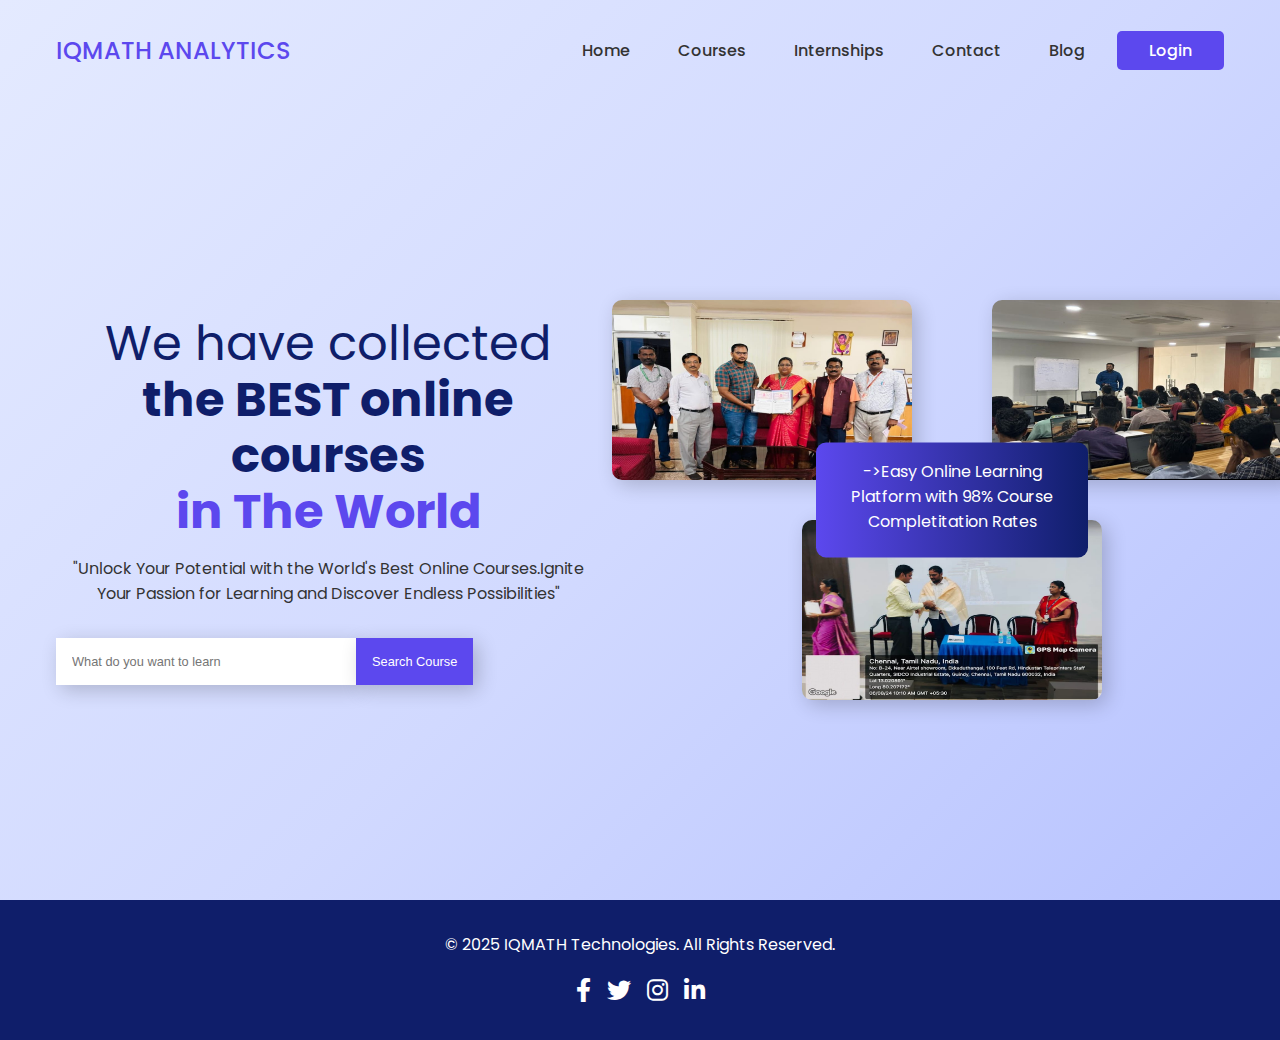
<file: index.html>
<!DOCTYPE html>
<html lang="en">
  <head>
    <link
  href="https://cdnjs.cloudflare.com/ajax/libs/font-awesome/6.0.0-beta3/css/all.min.css"
  rel="stylesheet"
/>

    <meta charset="UTF-8" />
    <meta http-equiv="X-UA-Compatible" content="IE=edge" />
    <meta name="viewport" content="width=device-width, initial-scale=1.0" />
    <link rel="stylesheet" href="style.css" />
    <title>IQMATH</title>
  </head>
  <body>
    <nav>
      <div class="nav__logo"><a href="#">IQMATH ANALYTICS</a></div>
      <ul class="nav__links">
        <li class="link"><a href="#">Home</a></li>
        <li class="link"><a href="course.html">Courses</a></li>
        <li class="link"><a href="internship.html">Internships</a></li>
        <li class="link"><a href="contact.html">Contact</a></li>
        <li class="link"><a href="blog.html">Blog</a></li>
        <li class="link"><a href="login.html" class="nav__btn">Login</a></li>
      </ul>
    </nav>
    <section class="container">
      <div class="content__container">
        <h1>
          We have collected<br />
          <span class="heading__1">the BEST online courses</span><br />
          <span class="heading__2">in The World</span>
        </h1>
        <p>
          "Unlock Your Potential with the World's Best Online Courses.Ignite Your Passion for Learning and Discover Endless Possibilities"
        </p>
        <form>
          <input type="text" placeholder="What do you want to learn" />
          <button type="submit">Search Course</button>
        </form>
      </div>
      <div class="image__container">
        <img src="bg.jpg.jpeg" alt="Image 1" class="image__top-left" />
        <img src="bg2.jpeg" alt="Image 2" class="image__top-right" />
        <img src="img3.jpeg" alt="Image 3" class="image__bottom" />

        <div class="image__content">
          <ul>
            <li>->Easy Online Learning Platform with 98% Course Completitation Rates</li>
          </ul>
        </div>
      </div>
    </section>

    <footer>
      <div class="footer__container">
        <p>&copy; 2025 IQMATH Technologies. All Rights Reserved.</p>
        <div class="footer__socials">
          <a href="https://facebook.com" target="_blank" aria-label="Facebook">
            <i class="fab fa-facebook-f"></i>
          </a>
          <a href="https://twitter.com" target="_blank" aria-label="Twitter">
            <i class="fab fa-twitter"></i>
          </a>
          <a href="https://instagram.com" target="_blank" aria-label="Instagram">
            <i class="fab fa-instagram"></i>
          </a>
          <a href="https://linkedin.com" target="_blank" aria-label="LinkedIn">
            <i class="fab fa-linkedin-in"></i>
          </a>
        </div>
      </div>
    </footer>
    
  </body>
</html>
</file>
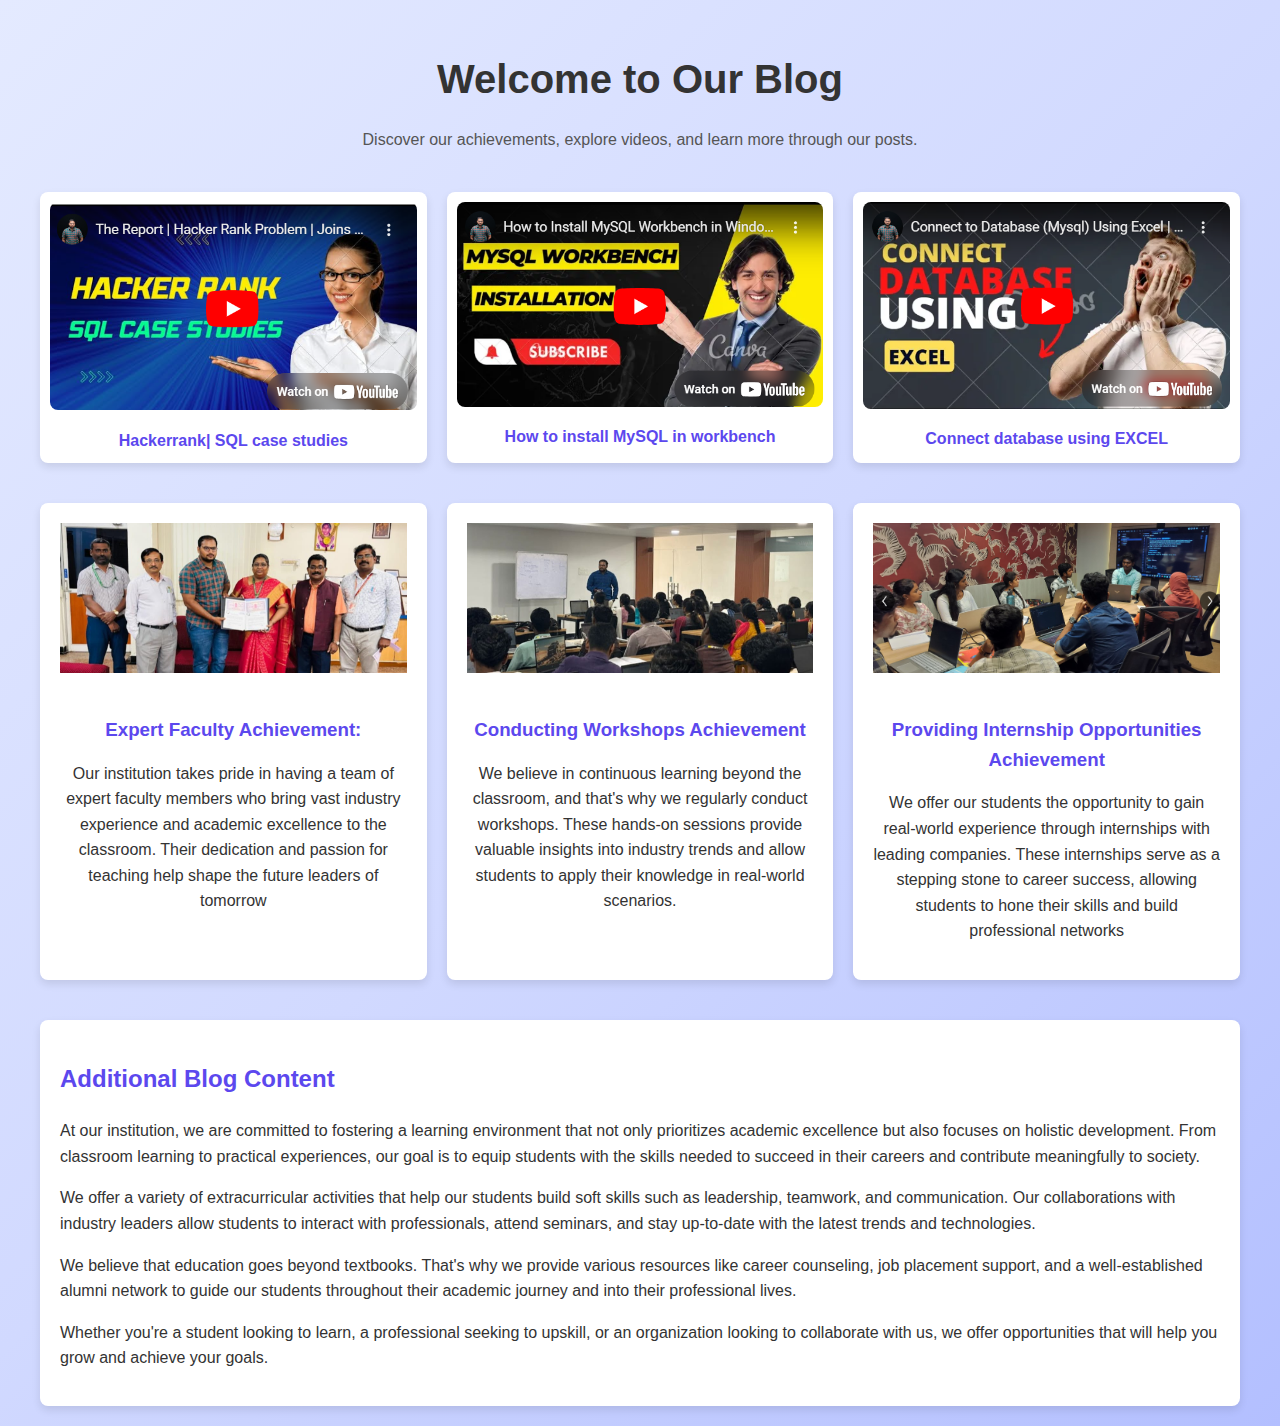
<file: blog.html>
<!DOCTYPE html>
<html lang="en">
<head>
    <meta charset="UTF-8">
    <meta name="viewport" content="width=device-width, initial-scale=1.0">
    <title>Blog Page</title>
    <style>
        body {
            font-family: 'Arial', sans-serif;
            margin: 0;
            padding: 0;
            background: linear-gradient(135deg, #e4eaff, #d1d9ff, #b3bfff);
            color: #333;
            line-height: 1.6;
        }

        .container {
            max-width: 1200px;
            margin: 0 auto;
            padding: 20px;
        }

        header {
            text-align: center;
            margin-bottom: 40px;
        }

        header h1 {
            font-size: 2.5rem;
            margin-bottom: 10px;
        }

        header p {
            font-size: 1rem;
            color: #555;
        }

        .videos-section {
            display: flex;
            justify-content: space-between;
            gap: 20px;
            margin-bottom: 40px;
        }

        .video-card {
            flex: 1;
            text-align: center;
            background: #fff;
            padding: 10px;
            border-radius: 8px;
            box-shadow: 0 4px 8px rgba(0, 0, 0, 0.1);
        }

        .video-card img {
            width: 100%;
            border-radius: 8px;
            transition: transform 0.3s ease;
        }

        .video-card img:hover {
            transform: scale(1.05);
        }

        .video-card a {
            text-decoration: none;
            color: #5c48ee;
            font-weight: bold;
            display: inline-block;
            margin-top: 10px;
        }

        .achievements-section {
            display: flex;
            justify-content: space-between;
            gap: 20px;
            margin-bottom: 40px;
        }

        .achievement {
            flex: 1;
            background: #fff;
            padding: 20px;
            border-radius: 8px;
            box-shadow: 0 4px 8px rgba(0, 0, 0, 0.1);
            text-align: center;
        }

        .achievement img {
            width: 100%;
            height: 150px;
            object-fit: cover;
            margin-bottom: 15px;
        }

        .achievement h3 {
            margin-bottom: 10px;
            color: #5c48ee;
        }

        .blog-content {
            background: #fff;
            padding: 20px;
            border-radius: 8px;
            box-shadow: 0 4px 8px rgba(0, 0, 0, 0.1);
        }

        .blog-content h2 {
            color: #333;
            margin-bottom: 20px;
        }

        .blog-content p {
            margin-bottom: 15px;
        }
    </style>
</head>
<body>
    <div class="container">
        <header>
            <h1>Welcome to Our Blog</h1>
            <p>Discover our achievements, explore videos, and learn more through our posts.</p>
        </header>

        <section class="videos-section">
            <div class="video-card">
                <img src="yt1.png" alt="Video 1 Thumbnail">
                <a href="https://www.youtube.com/watch?v=q6kVdZQLe54" target="_blank">Hackerrank| SQL case studies</a>
            </div>
            <div class="video-card">
                <img src="yt2.png" alt="Video 2 Thumbnail">
                <a href="https://www.youtube.com/watch?v=65aaipcziy0&t=2s" target="_blank">How to install MySQL in workbench</a>
            </div>
            <div class="video-card">
                <img src="yt3.png" alt="Video 3 Thumbnail">
                <a href="https://www.youtube.com/watch?v=MC83S5IAQk8&t=1s" target="_blank">Connect database using EXCEL</a>
            </div>
        </section>

        <section class="achievements-section">
            <div class="achievement">
                <img src="bg.jpg.jpeg" alt="Achievement 1">
                <h3>Expert Faculty Achievement:</h3>
                <p>Our institution takes pride in having a team of expert faculty members who bring vast industry experience and academic excellence to the classroom. Their dedication and passion for teaching help shape the future leaders of tomorrow</p>
            </div>
            <div class="achievement">
                <img src="bg2.jpeg" alt="Achievement 2">
                <h3>Conducting Workshops Achievement</h3>
                <p>We believe in continuous learning beyond the classroom, and that's why we regularly conduct workshops. These hands-on sessions provide valuable insights into industry trends and allow students to apply their knowledge in real-world scenarios.</p>
            </div>
            <div class="achievement">
                <img src="achment.png" alt="Achievement 3">
                <h3>Providing Internship Opportunities Achievement</h3>
                <p>We offer our students the opportunity to gain real-world experience through internships with leading companies. These internships serve as a stepping stone to career success, allowing students to hone their skills and build professional networks</p>
            </div>
        </section>

        <section class="blog-content">
            <h2 style="color: #5c48ee;">Additional Blog Content</h2>
            <p>At our institution, we are committed to fostering a learning environment that not only prioritizes academic excellence but also focuses on holistic development. From classroom learning to practical experiences, our goal is to equip students with the skills needed to succeed in their careers and contribute meaningfully to society.</p>
            <p>We offer a variety of extracurricular activities that help our students build soft skills such as leadership, teamwork, and communication. Our collaborations with industry leaders allow students to interact with professionals, attend seminars, and stay up-to-date with the latest trends and technologies.</p>
            <p>We believe that education goes beyond textbooks. That's why we provide various resources like career counseling, job placement support, and a well-established alumni network to guide our students throughout their academic journey and into their professional lives.</p>
            <p>Whether you're a student looking to learn, a professional seeking to upskill, or an organization looking to collaborate with us, we offer opportunities that will help you grow and achieve your goals.</p>
        </section>
        
         
    </div>
</body>
</html>
</file>
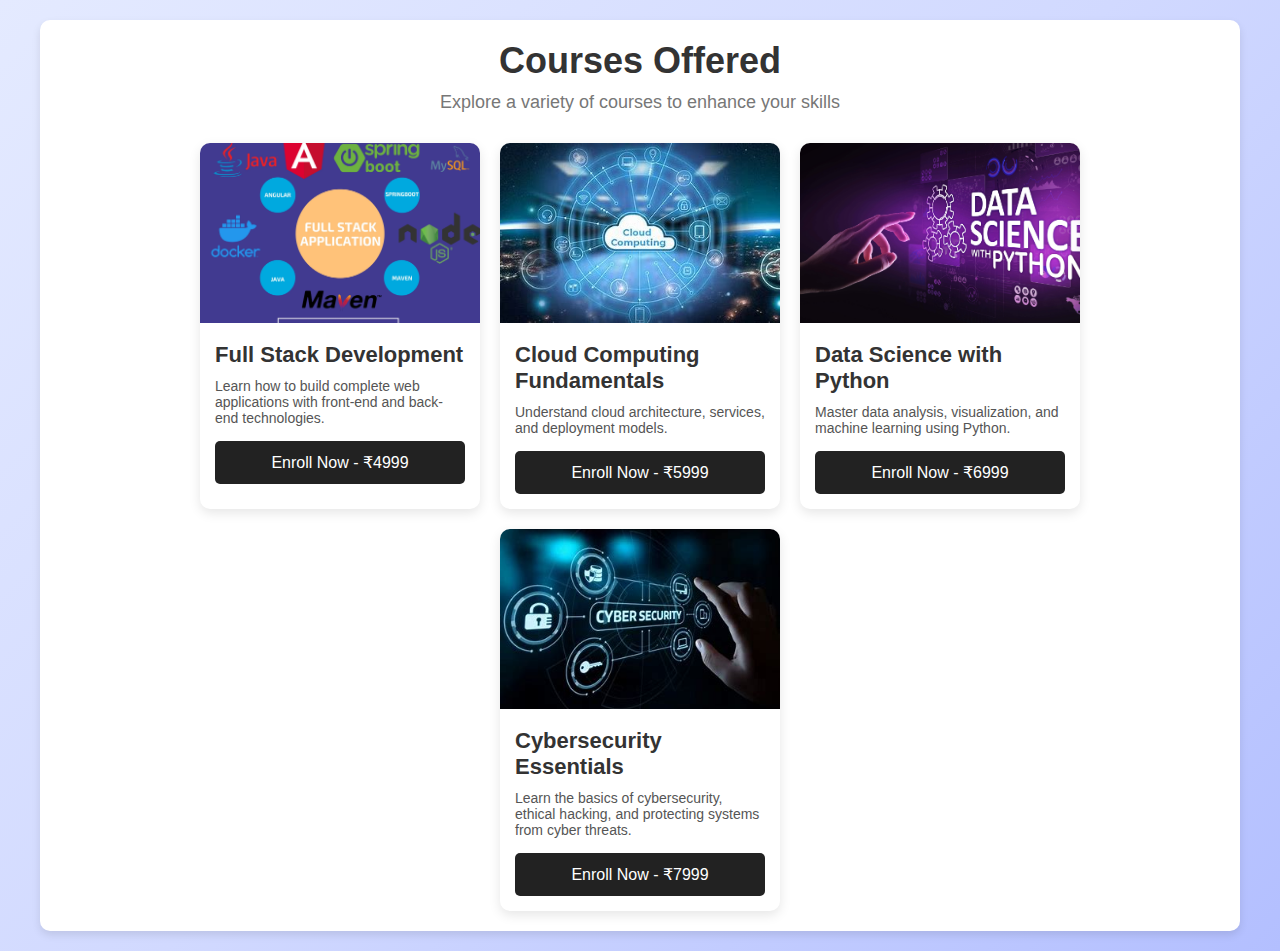
<file: course.html>
<!DOCTYPE html>
<html lang="en">
<head>
    <script src="https://checkout.razorpay.com/v1/checkout.js"></script>
    <meta charset="UTF-8">
    <meta http-equiv="X-UA-Compatible" content="IE=edge">
    <meta name="viewport" content="width=device-width, initial-scale=1.0">
    <link rel="stylesheet" href="courses.css">
    <title>Courses | Ludiflex</title>
</head>
<body>
    <div class="courses-container">
        <header>
            <h1>Courses Offered</h1>
            <p>Explore a variety of courses to enhance your skills</p>
        </header>
        <div class="courses-list" id="courses-list">
            <!-- Course cards will be dynamically inserted here -->
        </div>
    </div>

    <script src="courses.js"></script>
</body>
</html>
</file>
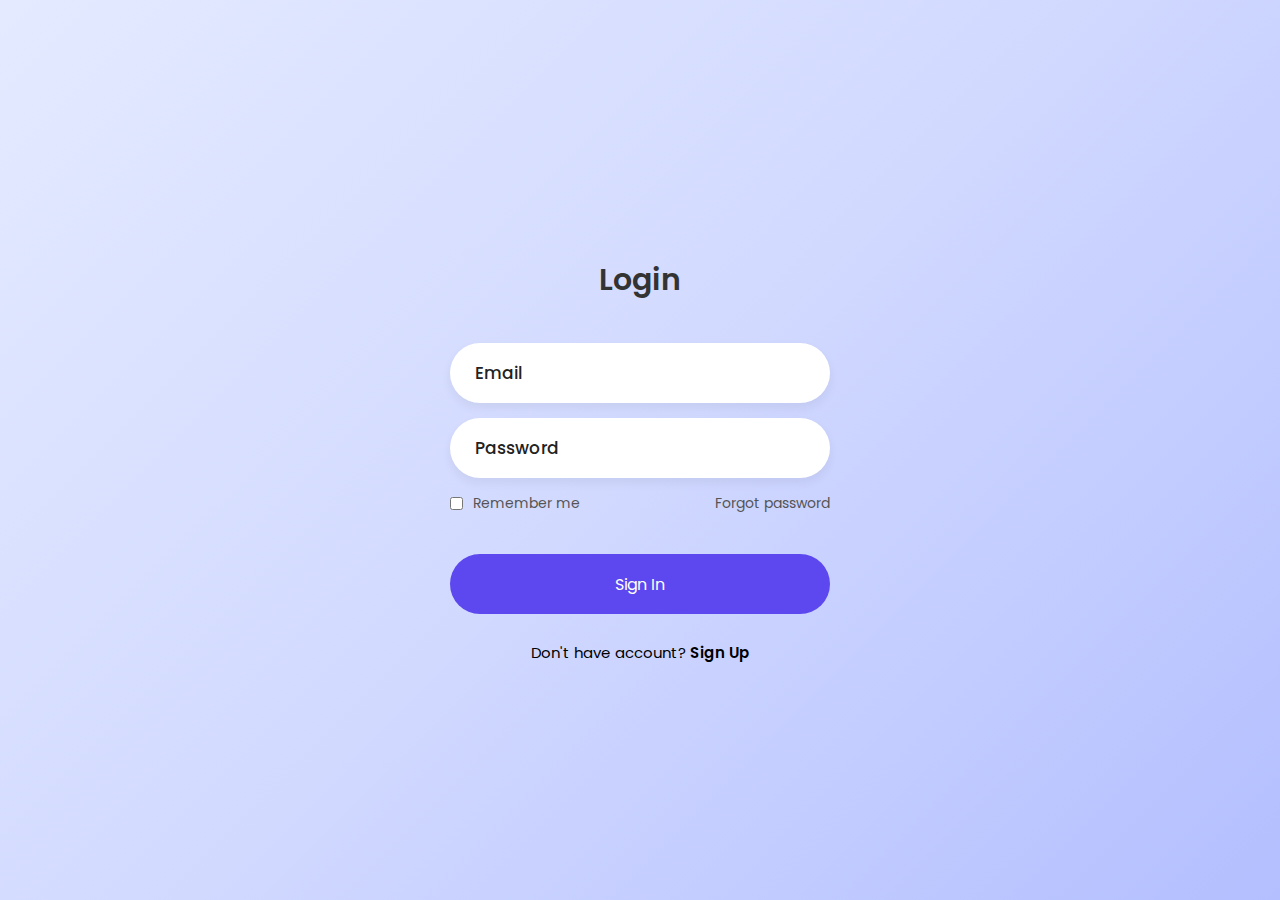
<file: login.html>
<!DOCTYPE html>
<html lang="en">
<head>
    <meta charset="UTF-8">
    <meta http-equiv="X-UA-Compatible" content="IE=edge">
    <meta name="viewport" content="width=device-width, initial-scale=1.0">
    <link rel="stylesheet" href="login.css">
    <title>Login IQmath</title>
</head>
<body>
    <div class="login-box">
        <div class="login-header">
            <header>Login</header>
        </div>
        <div class="input-box">
            <input type="text" class="input-field" placeholder="Email" autocomplete="off" required>
        </div>
        <div class="input-box">
            <input type="password" class="input-field" placeholder="Password" autocomplete="off" required>
        </div>
        <div class="forgot">
            <section>
                <input type="checkbox" id="check">
                <label for="check">Remember me</label>
            </section>
            <section>
                <a href="#">Forgot password</a>
            </section>
        </div>
        <div class="input-submit">
            <button class="submit-btn" id="submit"></button>
            <label for="submit">Sign In</label>
        </div>
        <div class="sign-up-link">
            <p>Don't have account? <a href="signUp.html">Sign Up</a></p>
        </div>
    </div>
</body>
</html>
</file>
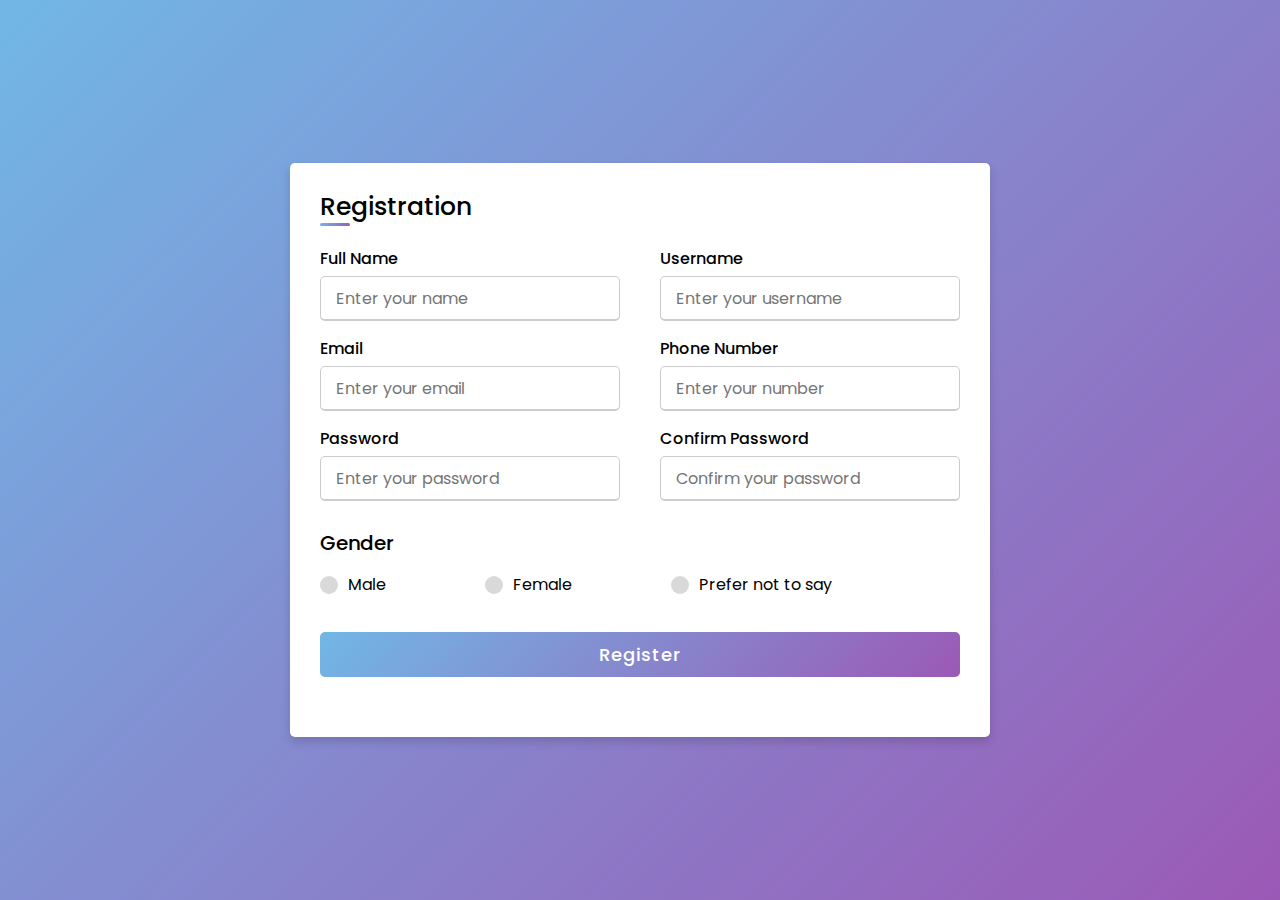
<file: signUp.html>
<!DOCTYPE html>
<html lang="en" dir="ltr">
<head>
  <meta charset="UTF-8">
  <meta name="viewport" content="width=device-width, initial-scale=1.0">
  <title> Responsive Registration Form | CodingLab </title>
  <style>
    @import url('https://fonts.googleapis.com/css2?family=Poppins:wght@200;300;400;500;600;700&display=swap');
* {
  margin: 0;
  padding: 0;
  box-sizing: border-box;
  font-family: 'Poppins', sans-serif;
}
body {
  height: 100vh;
  display: flex;
  justify-content: center;
  align-items: center;
  padding: 10px;
  background: linear-gradient(135deg, #71b7e6, #9b59b6);
}
.container {
  max-width: 700px;
  width: 100%;
  background-color: #fff;
  padding: 25px 30px;
  border-radius: 5px;
  box-shadow: 0 5px 10px rgba(0, 0, 0, 0.15);
}
.container .title {
  font-size: 25px;
  font-weight: 500;
  position: relative;
}
.container .title::before {
  content: "";
  position: absolute;
  left: 0;
  bottom: 0;
  height: 3px;
  width: 30px;
  border-radius: 5px;
  background: linear-gradient(135deg, #71b7e6, #9b59b6);
}
.content form .user-details {
  display: flex;
  flex-wrap: wrap;
  justify-content: space-between;
  margin: 20px 0 12px 0;
}
form .user-details .input-box {
  margin-bottom: 15px;
  width: calc(100% / 2 - 20px);
}
form .input-box span.details {
  display: block;
  font-weight: 500;
  margin-bottom: 5px;
}
.user-details .input-box input {
  height: 45px;
  width: 100%;
  outline: none;
  font-size: 16px;
  border-radius: 5px;
  padding-left: 15px;
  border: 1px solid #ccc;
  border-bottom-width: 2px;
  transition: all 0.3s ease;
}
.user-details .input-box input:focus,
.user-details .input-box input:valid {
  border-color: #9b59b6;
}
form .gender-details .gender-title {
  font-size: 20px;
  font-weight: 500;
}
form .category {
  display: flex;
  width: 80%;
  margin: 14px 0;
  justify-content: space-between;
}
form .category label {
  display: flex;
  align-items: center;
  cursor: pointer;
}
form .category label .dot {
  height: 18px;
  width: 18px;
  border-radius: 50%;
  margin-right: 10px;
  background: #d9d9d9;
  border: 5px solid transparent;
  transition: all 0.3s ease;
}
#dot-1:checked~.category label .one,
#dot-2:checked~.category label .two,
#dot-3:checked~.category label .three {
  background: #9b59b6;
  border-color: #d9d9d9;
}
form input[type="radio"] {
  display: none;
}
form .button {
  height: 45px;
  margin: 35px 0
}
form .button input {
  height: 100%;
  width: 100%;
  border-radius: 5px;
  border: none;
  color: #fff;
  font-size: 18px;
  font-weight: 500;
  letter-spacing: 1px;
  cursor: pointer;
  transition: all 0.3s ease;
  background: linear-gradient(135deg, #71b7e6, #9b59b6);
}
form .button input:hover {
  background: linear-gradient(-135deg, #71b7e6, #9b59b6);
}
/* Responsive media query code for mobile devices */
@media(max-width: 584px) {
  .container {
    max-width: 100%;
  }
  form .user-details .input-box {
    margin-bottom: 15px;
    width: 100%;
  }
  form .category {
    width: 100%;
  }
  .content form .user-details {
    max-height: 300px;
    overflow-y: scroll;
  }
  .user-details::-webkit-scrollbar {
    width: 5px;
  }
}
/* Responsive media query code for mobile devices */
@media(max-width: 459px) {
  .container .content .category {
    flex-direction: column;
  }
}
  </style>
</head>
<body>
  <div class="container">
    <!-- Title section -->
    <div class="title">Registration</div>
    <div class="content">
      <!-- Registration form -->
      <form action="#">
        <div class="user-details">
          <!-- Input for Full Name -->
          <div class="input-box">
            <span class="details">Full Name</span>
            <input type="text" placeholder="Enter your name" required>
          </div>
          <!-- Input for Username -->
          <div class="input-box">
            <span class="details">Username</span>
            <input type="text" placeholder="Enter your username" required>
          </div>
          <!-- Input for Email -->
          <div class="input-box">
            <span class="details">Email</span>
            <input type="text" placeholder="Enter your email" required>
          </div>
          <!-- Input for Phone Number -->
          <div class="input-box">
            <span class="details">Phone Number</span>
            <input type="text" placeholder="Enter your number" required>
          </div>
          <!-- Input for Password -->
          <div class="input-box">
            <span class="details">Password</span>
            <input type="text" placeholder="Enter your password" required>
          </div>
          <!-- Input for Confirm Password -->
          <div class="input-box">
            <span class="details">Confirm Password</span>
            <input type="text" placeholder="Confirm your password" required>
          </div>
        </div>
        <div class="gender-details">
          <!-- Radio buttons for gender selection -->
          <input type="radio" name="gender" id="dot-1">
          <input type="radio" name="gender" id="dot-2">
          <input type="radio" name="gender" id="dot-3">
          <span class="gender-title">Gender</span>
          <div class="category">
            <!-- Label for Male -->
            <label for="dot-1">
              <span class="dot one"></span>
              <span class="gender">Male</span>
            </label>
            <!-- Label for Female -->
            <label for="dot-2">
              <span class="dot two"></span>
              <span class="gender">Female</span>
            </label>
            <!-- Label for Prefer not to say -->
            <label for="dot-3">
              <span class="dot three"></span>
              <span class="gender">Prefer not to say</span>
            </label>
          </div>
        </div>
        <!-- Submit button -->
        <div class="button">
          <input type="submit" value="Register">
        </div>
      </form>
    </div>
  </div>
</body>
</html>
</file>
<file: style.css>
@import url("https://fonts.googleapis.com/css2?family=Poppins:wght@400;500;600;700&display=swap");
html {
  scroll-behavior: smooth;
}
:root {
  --primary-color: #5c48ee;
  --primary-color-dark: #0f1e6a;
  --secondary-color: #f9fafe;
  --text-color: #333333;
  --white: #ffffff;
  --max-width: 1200px;
}

* {
  padding: 0;
  margin: 0;
  box-sizing: border-box;
}

body {
  font-family: "Poppins", sans-serif;
  background-color: var(--secondary-color);
  /* background-image: url('bgfinal.jpg'); */
  background: linear-gradient(135deg, #e4eaff, #d1d9ff, #b3bfff); /* Soft purple, blue, and white gradient */
  
}
section {
  min-height: 100vh;
  padding: 2rem;
  display: flex;
  flex-direction: column;
  justify-content: center;
  align-items: center;
  text-align: center;
}

nav {
  max-width: var(--max-width);
  margin: auto;
  padding: 1rem;
  height: 100px;
  display: flex;
  align-items: center;
  justify-content: space-between;
}

.nav__logo a {
  font-size: 1.5rem;
  font-weight: 500;
  color: var(--primary-color);
  text-decoration: none;
  transition: 0.3s;
}

.nav__links {
  list-style: none;
  display: flex;
  align-items: center;
  gap: 1rem;
}

.link a {
  padding: 0.5rem 1rem;
  font-size: 1rem;
  font-weight: 500;
  color: var(--text-color);
  text-decoration: none;
  transition: 0.3s;
}

.link a:hover {
  color: var(--primary-color);
}

.link .nav__btn {
  padding: 0.5rem 2rem;
  color: var(--white) !important;
  background-color: var(--primary-color);
  border-radius: 5px;
}

.link .nav__btn:hover {
  background-color: var(--primary-color-dark);
}

.container {
  max-width: var(--max-width);
  margin: auto;
  padding: 1rem;
  min-height: calc(100vh - 100px);
  display: grid;
  grid-template-columns: repeat(2, 1fr);
  gap: 5rem;
}

.content__container {
  display: flex;
  flex-direction: column;
  justify-content: center;
}

.content__container h1 {
  font-size: 3rem;
  font-weight: 400;
  line-height: 3.5rem;
  color: var(--primary-color-dark);
  margin-bottom: 1rem;
}

.heading__1 {
  font-weight: 700;
}

.heading__2 {
  font-weight: 700;
  color: var(--primary-color);
}

.content__container p {
  font-size: 1rem;
  color: var(--text-color);
  margin-bottom: 2rem;
}

.content__container form {
  display: flex;
  align-items: center;
}

.content__container input {
  width: 100%;
  max-width: 300px;
  padding: 1rem;
  font-size: 0.8rem;
  outline: none;
  border: none;
  box-shadow: 5px 5px 20px rgba(0, 0, 0, 0.2);
}

.content__container button {
  width: fit-content;
  padding: 1rem;
  font-size: 0.8rem;
  white-space: nowrap;
  background-color: var(--primary-color);
  color: var(--white);
  outline: none;
  border: none;
  box-shadow: 5px 5px 20px rgba(0, 0, 0, 0.2);
  transition: 0.3s;
  cursor: pointer;
}

.content__container button:hover {
  background-color: var(--primary-color-dark);
}

/* .image__container {
  position: relative;
  display: grid;
  grid-template-columns: repeat(2, 1fr);
  gap: 2rem;
  place-content: center;
}

.image__container img {
  width: 100%;
  max-width: 300px;
  margin: auto;
  border-radius: 10px;
}

.image__container img:nth-child(1) {
  transform: translateY(70px);
}

.image__container img:nth-child(2) {
  transform: translateY(-70px);
}

.image__content {
  position: absolute;
  width: 100%;
  max-width: 310px;
  left: 50%;
  top: 50%;
  transform: translate(-35%, 50%);
  background: linear-gradient(
    to right,
    var(--primary-color),
    var(--primary-color-dark)
  );
  color: var(--white);
  padding: 1rem 2rem;
  border-radius: 10px;
}

.image__content li {
  margin-bottom: 0.5rem;
}

@media (width < 900px) {
  .link a:not(.nav__btn) {
    display: none;
  }

  .container {
    grid-template-columns: repeat(1, 1fr);
  }

  .content__container {
    text-align: center;
  }

  .content__container form {
    margin-right: auto;
    margin-left: auto;
  }

  .image__container {
    grid-area: 1/1/2/2;
  }

  .image__container img {
    transform: translateY(0) !important;
  }
}  ------> original code
  

*/ 

.image__container {
  position: relative;
  display: flex;
  justify-content: center;
  align-items: center;
  height: 500px;
}

.image__container img {
  position: absolute;
  width: 300px; /* Increased width for rectangular shape */
  height: 180px; /* Reduced height for rectangular shape */
  border-radius: 10px;
  box-shadow: 5px 5px 20px rgba(0, 0, 0, 0.2);
}

.image__top-left {
  top: 50px;
  left: calc(50% - 340px); /* Adjusted horizontal position for wider image */
}

.image__top-right {
  top: 50px;
  left: calc(50% + 40px); /* Adjusted horizontal position for wider image */
}

.image__bottom {
  bottom: 50px;
  left: 50%;
  transform: translateX(-50%);
}

.image__content {
  position: absolute;
  top: 50%;
  left: 50%;
  transform: translate(-50%, -50%);
  background: linear-gradient(to right, var(--primary-color), var(--primary-color-dark));
  color: var(--white);
  padding: 1rem 2rem;
  border-radius: 10px;
  text-align: center;
}

.image__content ul {
  list-style: none;
  padding: 0;
  margin: 0;
}

.image__content li {
  margin-bottom: 0.5rem;
}

@media (max-width: 900px) {
  .image__container {
    height: auto;
    flex-direction: column;
  }

  .image__container img {
    position: static;
    margin-bottom: 1rem;
  }

  .image__content {
    position: relative;
    transform: none;
    top: auto;
    left: auto;
  }
}  

/* Footer Section */
footer {
  background-color: var(--primary-color-dark);
  color: var(--white);
  padding: 2rem 1rem;
  text-align: center;
}

.footer__container {
  max-width: var(--max-width);
  margin: auto;
  display: flex;
  flex-direction: column;
  align-items: center;
  gap: 1rem;
}

.footer__container p {
  font-size: 1rem;
  margin: 0;
}

.footer__socials {
  display: flex;
  justify-content: center;
  gap: 1rem;
}

.footer__socials a {
  color: var(--white);
  font-size: 1.5rem;
  text-decoration: none;
  transition: 0.3s;
}

.footer__socials a:hover {
  color: var(--primary-color);
}
</file>
<file: courses.css>
* {
    margin: 0;
    padding: 0;
    box-sizing: border-box;
    font-family: 'Poppins', sans-serif;
}

body {
    background: linear-gradient(135deg, #e4eaff, #d1d9ff, #b3bfff); /* Updated gradient */
    display: flex;
    justify-content: center;
    align-items: center;
    min-height: 100vh;
}

.courses-container {
    text-align: center;
    max-width: 1200px;
    margin: 20px;
    padding: 20px;
    background-color: #fff;
    border-radius: 10px;
    box-shadow: 0 4px 8px rgba(0, 0, 0, 0.1);
}

header h1 {
    font-size: 36px;
    color: #333;
    margin-bottom: 10px;
}

header p {
    font-size: 18px;
    color: #777;
}

.courses-list {
    display: flex;
    flex-wrap: wrap;
    justify-content: center;
    gap: 20px;
    margin-top: 30px;
}

.course-card {
    width: 280px;
    background: #fff;
    border-radius: 10px;
    box-shadow: 0 4px 12px rgba(0, 0, 0, 0.1);
    overflow: hidden;
    text-align: left;
    transition: transform 0.3s ease-in-out;
}

.course-card:hover {
    transform: scale(1.05);
}

.course-image {
    width: 100%;
    height: 180px;
    object-fit: cover;
}

.course-info {
    padding: 15px;
}

.course-title {
    font-size: 22px;
    color: #333;
    margin-bottom: 10px;
}

.course-description {
    font-size: 14px;
    color: #555;
    margin-bottom: 15px;
}

.course-button {
    width: 100%;
    padding: 12px;
    background-color: #222;
    color: white;
    border: none;
    font-size: 16px;
    cursor: pointer;
    border-radius: 5px;
    transition: background-color 0.3s ease;
}

.course-button:hover {
    background-color: #000;
}
</file>
<file: login.css>
@import url('https://fonts.googleapis.com/css2?family=Poppins:wght@400;500&display=swap');
:root {
    --primary-color: #5c48ee;
    --primary-color-dark: #0f1e6a;
    --secondary-color: #f9fafe;
    --text-color: #333333;
    --white: #ffffff;
    --max-width: 1200px;
  }
*{
    margin: 0;
    padding: 0;
    box-sizing: border-box;
    font-family: 'Poppins',sans-serif;
}
body{
    display: flex;
    justify-content: center;
    align-items: center;
    min-height: 100vh;
    background:  linear-gradient(135deg, #e4eaff, #d1d9ff, #b3bfff);
}
.login-box{
    display: flex;
    justify-content: center;
    flex-direction: column;
    width: 440px;
    height: 480px;
    padding: 30px;
}
.login-header{
    text-align: center;
    margin: 20px 0 40px 0;
}
.login-header header{
    color: #333;
    font-size: 30px;
    font-weight: 600;
}
.input-box .input-field{
    width: 100%;
    height: 60px;
    font-size: 17px;
    padding: 0 25px;
    margin-bottom: 15px;
    border-radius: 30px;
    border: none;
    box-shadow: 0px 5px 10px 1px rgba(0,0,0, 0.05);
    outline: none;
    transition: .3s;
}
::placeholder{
    font-weight: 500;
    color: #222;
}
.input-field:focus{
    width: 105%;
}
.forgot{
    display: flex;
    justify-content: space-between;
    margin-bottom: 40px;
}
section{
    display: flex;
    align-items: center;
    font-size: 14px;
    color: #555;
}
#check{
    margin-right: 10px;
}
a{
    text-decoration: none;
}
a:hover{
    text-decoration: underline;
}
section a{
    color: #555;
}
.input-submit{
    position: relative;
}
.submit-btn{
    width: 100%;
    height: 60px;
    background-color: var(--primary-color);
    border: none;
    border-radius: 30px;
    cursor: pointer;
    transition: .3s;
}
.input-submit label{
    position: absolute;
    top: 45%;
    left: 50%;
    color: #fff;
    -webkit-transform: translate(-50%, -50%);
    -ms-transform: translate(-50%, -50%);
    transform: translate(-50%, -50%);
    cursor: pointer;
}
.submit-btn:hover{
    background: #000;
    transform: scale(1.05,1);
}
.sign-up-link{
    text-align: center;
    font-size: 15px;
    margin-top: 20px;
}
.sign-up-link a{
    color: #000;
    font-weight: 600;
}
</file>
